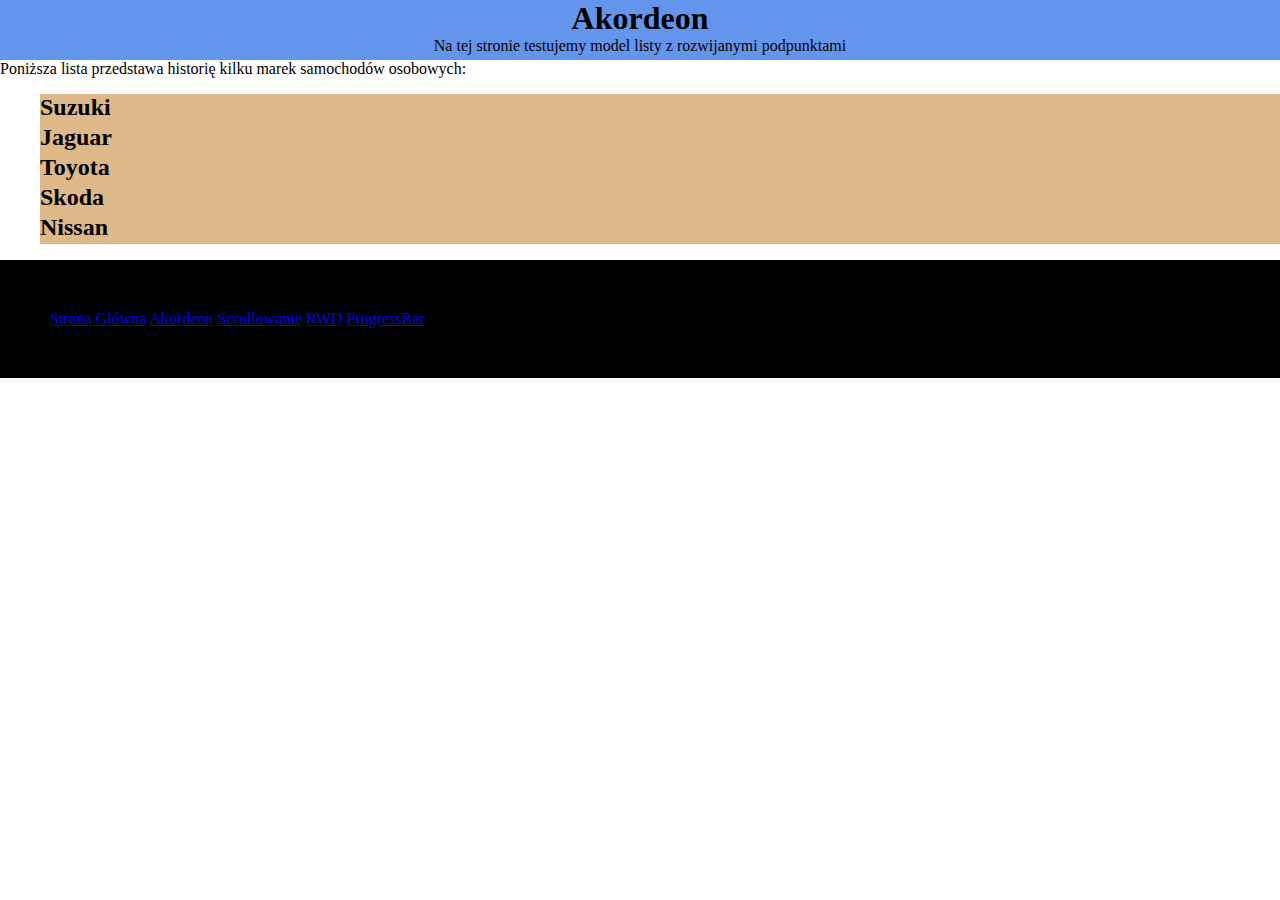
<file: Accordion/accordion.html>
<!DOCTYPE html>
<html lang="pl">
<head>
    <meta charset="UTF-8">
    <meta http-equiv="X-UA-Compatible" content="IE=edge">
    <meta name="viewport" content="width=device-width, initial-scale=1.0">
    <title>Akordeon</title>
    <link rel="stylesheet" href="accordion.css">
</head>
<body>
    <header>
        <h1>Akordeon</h1> 
        <p>Na tej stronie testujemy model listy z rozwijanymi podpunktami</p>   
    </header>
    <main>
    <p>Poniższa lista przedstawa historię kilku marek samochodów osobowych:</p>

        <ul>
            <li>
                <h2>Suzuki</h2>
                <p id="pierwszy">
                    W październiku 1909 Michio Suzuki zakłada w Hamamatsu wytwórnię urządzeń tkackich dla przemysłu jedwabniczego pod nazwą „Suzuki Loom Company”[1], a potem w 1920 roku nazwę zmieniono „Suzuki Loom Works”. Suzuki wyrobił sobie markę, wynajdując w 1929 roku nowy rodzaj krosna, który był eksportowany na cały świat, ale chciał się zdywersyfikować i uznał, że samochody będą rozwijającym się przemysłem w nadchodzących dziesięcioleciach[2]. W 1937 roku Michio Suzuki rozpoczął projekt budowy niewielkich samochodów, zaś dwa lata później zbudowanych zostało kilka prototypów napędzanych wówczas nowatorskimi, chłodzonymi cieczą, czterosuwowymi i czterocylindrowymi silnikami benzynowymi. W związku z wybuchem w tym samym roku II wojny światowej plany produkcyjne Suzuki zostały przerwane przez rząd Japonii. Pod koniec wojny powrócono do produkcji urządzeń tkackich dzięki zgodzie rządu amerykańskiego na import bawełny. W 1951 roku z uwagi na załamanie rynku jedwabniczego, Michio Suzuki powrócił do myśli o produkcji pojazdów.
        
                </p>
            </li>

            <li>
                <h2>Jaguar</h2>
                <p id="drugi">
                    11 września 1922 roku Sir William Lyons założył firmę Swallow Sidecar Company zajmującą się produkcją wózków bocznych do motocykli. W 1927 roku firma zaczęła wytwarzać także aluminiowe nadwozia wykorzystywane przez inne brytyjskie firmy[1]. Pierwszym pojazdem firmy była dwudrzwiowa limuzyna oznaczona symbolem SS1 zaprezentowana w 1931 roku. W 1933 roku firma zmieniła nazwę na SS Cars Ltd, a dwa lata później, przy okazji prezentacji sportowego pojazdu SS100, po raz pierwszy pojawiła się nazwa Jaguar[1].

                    W trakcie II wojny światowej firma zajmowała się produkcją przyczepek motocyklowych na potrzeby wojska. Po zakończeniu wojny z uwagi na skojarzenia nazwy firmy z niemieckimi oddziałami SS nazwę firmy zmieniono na Jaguar Cars Ltd. Pierwszy pojazd pod marką Jaguar zaprezentowany został podczas targów motoryzacyjnych w Londynie w 1948 roku. Był to model XK120. Dwa lata później podczas tych samych targów motoryzacyjnych zaprezentowano limuzynę Mark VII[1].
                    
                </p>
            </li>
            <li>
                <h2>Toyota</h2>
                <p id="trzeci">
                    Historia firmy Toyota sięga 1918 roku, kiedy to Sakichi Toyoda założył firmę Toyoda Spinning and Weaving Co. Ltd.. Przy pomocy swojego syna – Kiichirō Toyody zbudował w 1924 roku automatyczny warsztat tkacki. W 1926 roku Toyoda założył zakład Toyoda Automatic Loom Works. Pod koniec lat 20. XX wieku Kiichirō Toyoda przebywał w Europie i Stanach Zjednoczonych, gdzie zainteresował się branżą motoryzacyjną. W 1933 roku w warsztatach tkackich utworzony został dział samochodów[3]. Początkowo zbudowany został sześciocylindrowy silnik o pojemności 3.4 l. Dzięki sprzedaży praw patentowych Sakichi Toyody do automatycznego warsztatu tkackiego stworzone zostały podwaliny Toyota Motor Corporation, która założona została 28 sierpnia 1937 roku[4]. Dwa lata wcześniej zbudowany został pierwszy prototyp samochodu Toyota A1, a rok później rozpoczęto już produkcję modelu AA[3].

                    W trakcie II wojny światowej w zakładach Toyoty konstruowany był mały miejski samochód, który mógłby zmotoryzować Japonię. 

                </p>
            </li>
            <li>
                <h2>Skoda</h2>
                <p id="czwarty">
                    Historia istnienia marki sięga roku 1859, kiedy to w Pilźnie założone zostały zakłady metalowe, które w 1869 roku przejęte zostały przez Emila Škodę od hrabiego Arnosta Waldsteina. Początkowo zajmowały się przemysłem metalowym, a następnie zbrojeniowym. W 1900 roku po śmierci Emila Škody, zakłady należały do największych przedsiębiorstw produkcyjnych na terenie Austro-Węgier. Po I wojnie światowej zakłady zaczęły opuszczać pierwsze samochody. W 1923 roku podpisana została umowa o współpracy z hiszpańską firmą Hispano-Suiza. Rok później zakłady w Pilźnie opuścił pierwszy samochód – model 25/100. 18 grudnia 1895 roku w Mladej Boleslavi rozpoczęła swoją działalność inna firma, założona przez mechanika Václava Laurina i księgowego Václava Klementa pod nazwą Laurin & Klement. Początkowo zajmowała się ona naprawą, a następnie produkcją rowerów pod nazwą Slavia[2]. W 1898 roku fabrykę opuścił pierwszy motocykl. W 1901 roku zbudowany został prototyp auta, który oficjalnie gotowy był dopiero w 1905 roku. Nosił on nazw
                </p>
            </li>
            <li>
                <h2>Nissan</h2>
                <p id="piaty">Początki przedsiębiorstwa sięgają roku 1911, kiedy to w Tokio Masujiro Hashimoto założył firmę automobilową Kwaishinsha. Zdobywszy doświadczenie w USA, konstruuje w Japonii pierwszy swój samochód osobowy o nazwie DAT. Ta nazwa to anagram pierwszych liter nazwisk ludzi wspierających ten projekt – Kenjiro Dena, Rokuro Aoyamy i Meitaro Takeuchiego. Słowo DATTO w języku japońskim znaczy „uciekający zając” i właśnie na maskach pierwszych modeli DAT-a i kilku późniejszych Datsunów widniała figurka biegnącego zająca. W roku 1919 w Osace powstała firma Jitsuyo Jidosha, która 7 lat później połączyła się z Kwaishinsha. W latach 30. pojawił się prototyp o nazwie Datson, którego nazwę później zmieniono na Datsun.

                    Po kolejnych zmianach 1 kwietnia 1934 roku nowe przedsiębiorstwo zmieniło nazwę na Nissan Motor Co. Ltd. Po wojnie firma wydostała się z kryzysu dzięki współpracy z brytyjskim Austinem i produkcji licencyjnych pojazdów. Wkrótce stała się drugim co do wielkości producentem samochodów w Japonii. W 1983 roku zaprzestano stosowania nazwy Datsun, a zaczęto używać Nissan, która do tej pory była zarezerwowana dla ciężarówek.
                    
                    W 1989 roku Nissan stworzył nową markę samochodów luksusowych o nazwie Infiniti, przeznaczoną na rynek amerykański.
                    
                    W 1999 roku 35% akcji Nissana kupiła francuska firma Renault. Za to po 3 latach, czyli w 2002 roku Nissan kupił 15% akcji Renault. Obecnie firma Renault posiada 43,4% akcji Nissan Motor Co. Ltd[2].
                    
                    W 2010 roku Renault-Nissan Alliance rozpoczęło współpracę z Daimler AG[2].
                    
                    Według badania waszyngtońskiej organizacji Good Jobs First koncern Nissan otrzymał ok. 1,8 mld dolarów dotacji z programów federalnych i stanowych w okresie 2010-2013 – co uplasowało go wśród 10 najbardziej dotowanych firm w USA[3].
                    
                    W 2015 roku przedsiębiorstwo wyprodukowało ponad 5,1 mln pojazdów, co było najlepszym wynikiem w jej historii[4]. Nissan jest obecny w ponad 160 krajach i regionach.</p>
            </li>
        </ul>
    </main>
    <footer>
        <a href="../index.html">Strona Główna</a>
        <a href="../Accordion/accordion.html">Akordeon</a>
        <a href="../Scrollowanie/scrollowanie.html">Scrollowanie</a>
        <a href="../RWD/rwd.html">RWD</a>
        <a href="../ProgressBar/progressbar.html">ProgressBar</a>
    </footer>

    <script src="accordicion.js"></script>
</body>
</html>
</file>
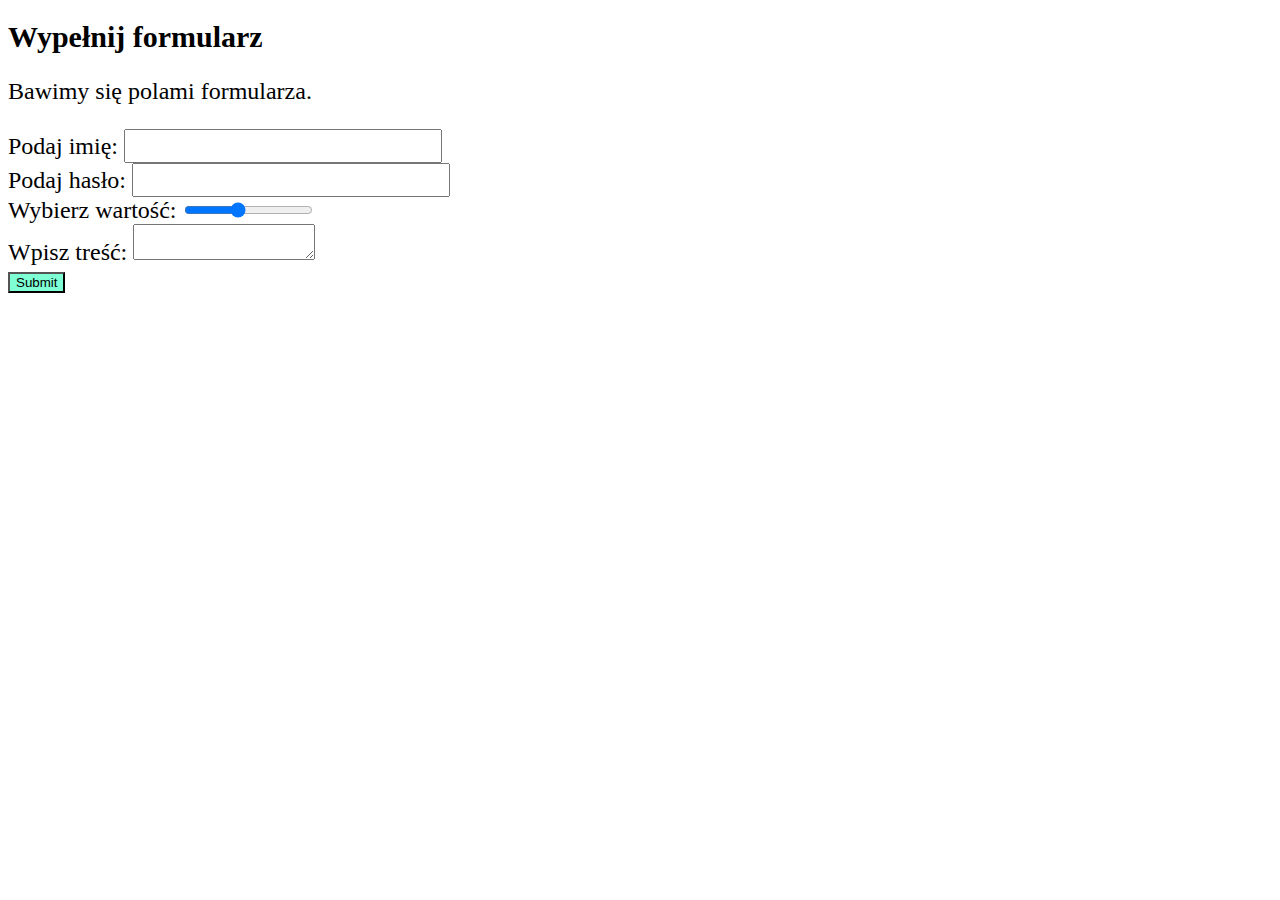
<file: Form/forms.html>
<!DOCTYPE html>
<html lang="pl">
    <head>
        <meta charset="UTF-8" />
        <meta http-equiv="X-UA-Compatible" content="IE=edge" />
        <meta name="viewport" content="width=device-width, initial-scale=1.0" />
        <title>Formularze</title>
        <link rel="stylesheet" href="forms.css" />
    </head>

    <body>
        <h1>Wypełnij formularz</h1>
        <p>Bawimy się polami formularza.</p>
        <form action="forms.html" method="post">
            <div>
                <label for="poleDoImienia">Podaj imię:</label>
                <input id="poleDoImienia" type="text" />
            </div>
            <div>
                <label for="poleDoHasla">Podaj hasło:</label>
                <input id="poleDoHasla" type="password" />
            </div>
            <div>
                <label for="suwak">Wybierz wartość:</label>
                <input
                    type="range"
                    id="suwak"
                    min="0"
                    max="10"
                    step="2"
                    value="4"
                />
            </div>
            <div>
                <label for="obszar">Wpisz treść:</label>
                <textarea id="obszar"></textarea>
                <span id="znaki"></span>
            </div>
            <div>
                <input type="submit" id="submit" />
            </div>
        </form>
    </body>
    <script src="forms.js"></script>
</html>
</file>
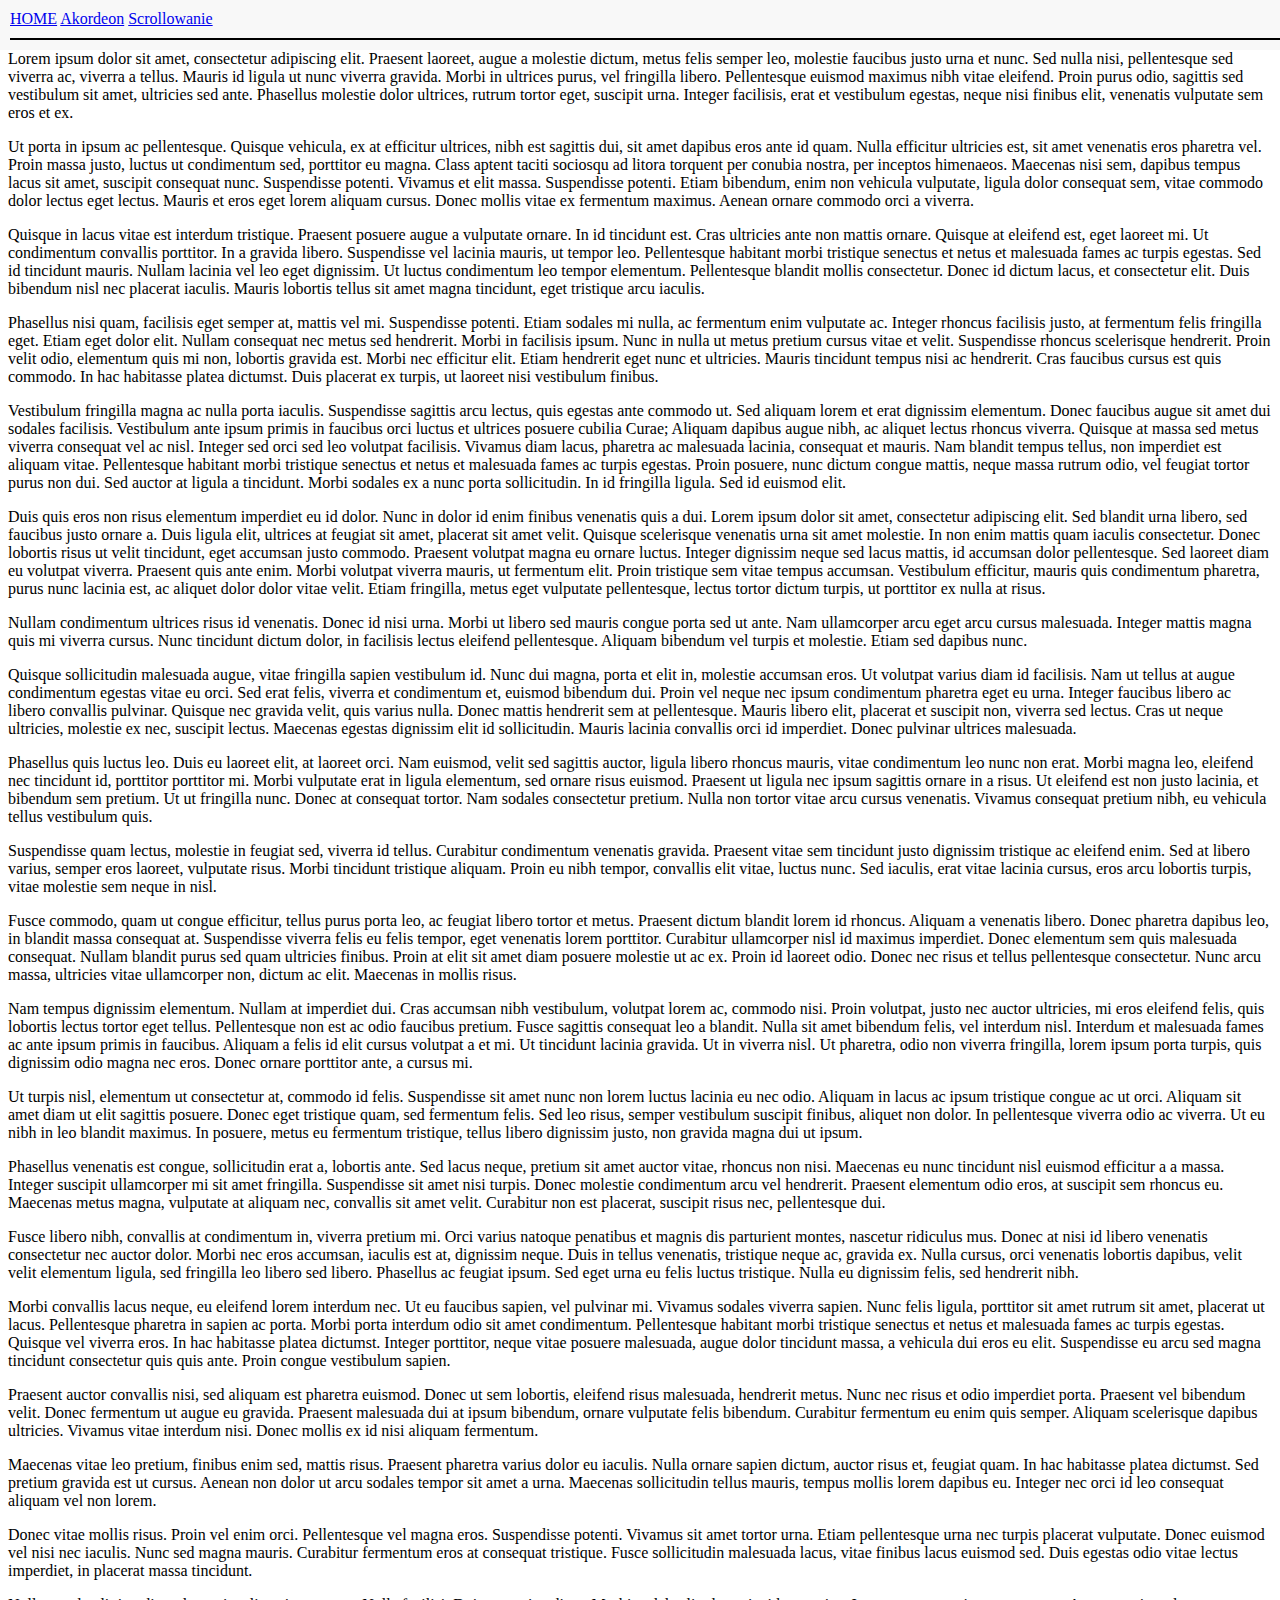
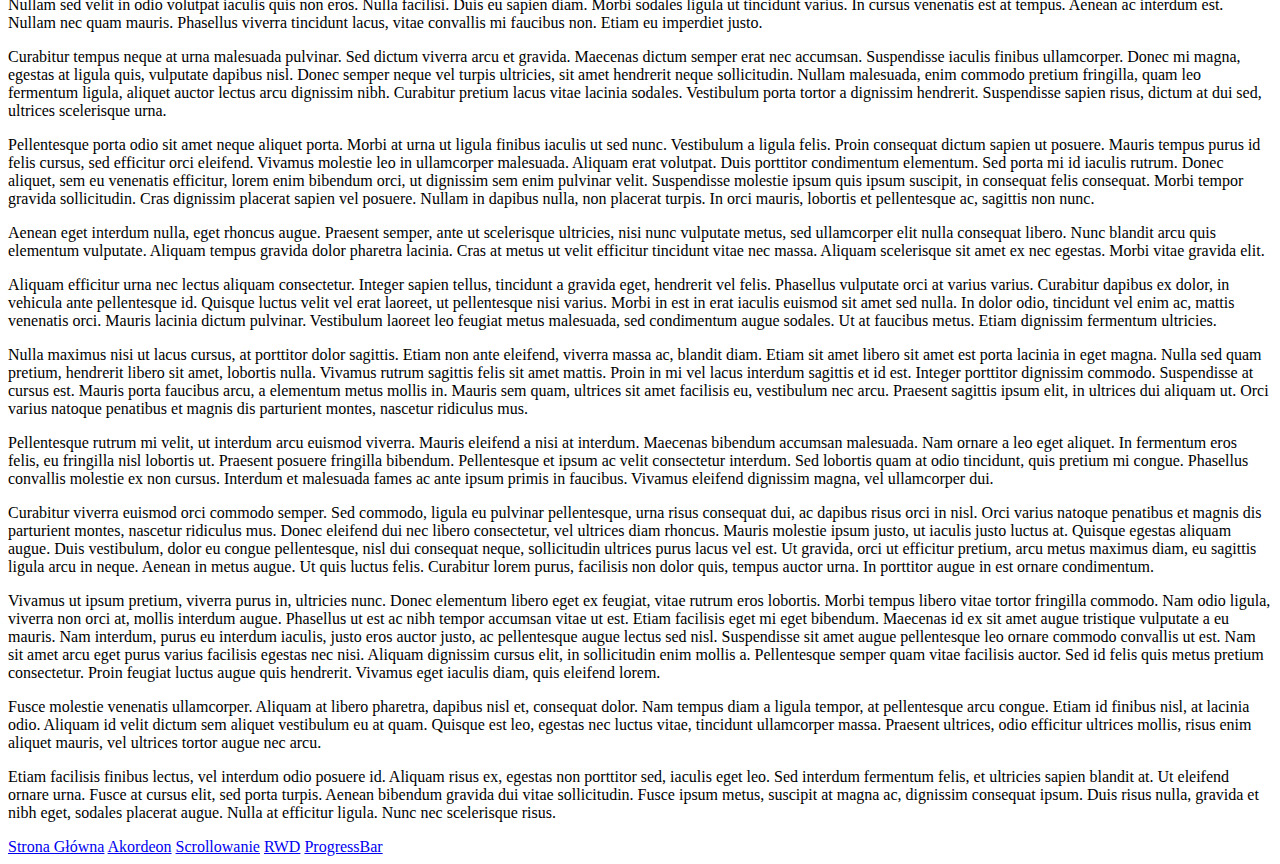
<file: ProgressBar/progressbar.html>
<!DOCTYPE html>
<html lang="pl">
<head>
    <meta charset="UTF-8">
    <meta http-equiv="X-UA-Compatible" content="IE=edge">
    <meta name="viewport" content="width=device-width, initial-scale=1.0">
    <title>Progress Bar</title>
    <link rel="stylesheet" href="progressbar.css">
</head>
<body>
    <header>
        <nav>
            <a href="#" class="Home">HOME</a>
            <a href="#">Akordeon</a>
            <a href="#">Scrollowanie</a> 
        </nav>
        <div class="container">
        <div class="pb">
        </div>
    </div>
    </header>
    
    
    <main>

        <p>
        Lorem ipsum dolor sit amet, consectetur adipiscing elit. Praesent laoreet, augue a molestie dictum, metus felis semper leo, molestie faucibus justo urna et nunc. Sed nulla nisi, pellentesque sed viverra ac, viverra a tellus. Mauris id ligula ut nunc viverra gravida. Morbi in ultrices purus, vel fringilla libero. Pellentesque euismod maximus nibh vitae eleifend. Proin purus odio, sagittis sed vestibulum sit amet, ultricies sed ante. Phasellus molestie dolor ultrices, rutrum tortor eget, suscipit urna. Integer facilisis, erat et vestibulum egestas, neque nisi finibus elit, venenatis vulputate sem eros et ex.
        </p>
        <p>
        Ut porta in ipsum ac pellentesque. Quisque vehicula, ex at efficitur ultrices, nibh est sagittis dui, sit amet dapibus eros ante id quam. Nulla efficitur ultricies est, sit amet venenatis eros pharetra vel. Proin massa justo, luctus ut condimentum sed, porttitor eu magna. Class aptent taciti sociosqu ad litora torquent per conubia nostra, per inceptos himenaeos. Maecenas nisi sem, dapibus tempus lacus sit amet, suscipit consequat nunc. Suspendisse potenti. Vivamus et elit massa. Suspendisse potenti. Etiam bibendum, enim non vehicula vulputate, ligula dolor consequat sem, vitae commodo dolor lectus eget lectus. Mauris et eros eget lorem aliquam cursus. Donec mollis vitae ex fermentum maximus. Aenean ornare commodo orci a viverra.
        </p>
        <p>
        Quisque in lacus vitae est interdum tristique. Praesent posuere augue a vulputate ornare. In id tincidunt est. Cras ultricies ante non mattis ornare. Quisque at eleifend est, eget laoreet mi. Ut condimentum convallis porttitor. In a gravida libero. Suspendisse vel lacinia mauris, ut tempor leo. Pellentesque habitant morbi tristique senectus et netus et malesuada fames ac turpis egestas. Sed id tincidunt mauris. Nullam lacinia vel leo eget dignissim. Ut luctus condimentum leo tempor elementum. Pellentesque blandit mollis consectetur. Donec id dictum lacus, et consectetur elit. Duis bibendum nisl nec placerat iaculis. Mauris lobortis tellus sit amet magna tincidunt, eget tristique arcu iaculis.
        </p>
        <p>
        Phasellus nisi quam, facilisis eget semper at, mattis vel mi. Suspendisse potenti. Etiam sodales mi nulla, ac fermentum enim vulputate ac. Integer rhoncus facilisis justo, at fermentum felis fringilla eget. Etiam eget dolor elit. Nullam consequat nec metus sed hendrerit. Morbi in facilisis ipsum. Nunc in nulla ut metus pretium cursus vitae et velit. Suspendisse rhoncus scelerisque hendrerit. Proin velit odio, elementum quis mi non, lobortis gravida est. Morbi nec efficitur elit. Etiam hendrerit eget nunc et ultricies. Mauris tincidunt tempus nisi ac hendrerit. Cras faucibus cursus est quis commodo. In hac habitasse platea dictumst. Duis placerat ex turpis, ut laoreet nisi vestibulum finibus.
        </p>
        <p>
        Vestibulum fringilla magna ac nulla porta iaculis. Suspendisse sagittis arcu lectus, quis egestas ante commodo ut. Sed aliquam lorem et erat dignissim elementum. Donec faucibus augue sit amet dui sodales facilisis. Vestibulum ante ipsum primis in faucibus orci luctus et ultrices posuere cubilia Curae; Aliquam dapibus augue nibh, ac aliquet lectus rhoncus viverra. Quisque at massa sed metus viverra consequat vel ac nisl. Integer sed orci sed leo volutpat facilisis. Vivamus diam lacus, pharetra ac malesuada lacinia, consequat et mauris. Nam blandit tempus tellus, non imperdiet est aliquam vitae. Pellentesque habitant morbi tristique senectus et netus et malesuada fames ac turpis egestas. Proin posuere, nunc dictum congue mattis, neque massa rutrum odio, vel feugiat tortor purus non dui. Sed auctor at ligula a tincidunt. Morbi sodales ex a nunc porta sollicitudin. In id fringilla ligula. Sed id euismod elit.
        </p>
        <p>
        Duis quis eros non risus elementum imperdiet eu id dolor. Nunc in dolor id enim finibus venenatis quis a dui. Lorem ipsum dolor sit amet, consectetur adipiscing elit. Sed blandit urna libero, sed faucibus justo ornare a. Duis ligula elit, ultrices at feugiat sit amet, placerat sit amet velit. Quisque scelerisque venenatis urna sit amet molestie. In non enim mattis quam iaculis consectetur. Donec lobortis risus ut velit tincidunt, eget accumsan justo commodo. Praesent volutpat magna eu ornare luctus. Integer dignissim neque sed lacus mattis, id accumsan dolor pellentesque. Sed laoreet diam eu volutpat viverra. Praesent quis ante enim. Morbi volutpat viverra mauris, ut fermentum elit. Proin tristique sem vitae tempus accumsan. Vestibulum efficitur, mauris quis condimentum pharetra, purus nunc lacinia est, ac aliquet dolor dolor vitae velit. Etiam fringilla, metus eget vulputate pellentesque, lectus tortor dictum turpis, ut porttitor ex nulla at risus.
        </p>
        <p>
        Nullam condimentum ultrices risus id venenatis. Donec id nisi urna. Morbi ut libero sed mauris congue porta sed ut ante. Nam ullamcorper arcu eget arcu cursus malesuada. Integer mattis magna quis mi viverra cursus. Nunc tincidunt dictum dolor, in facilisis lectus eleifend pellentesque. Aliquam bibendum vel turpis et molestie. Etiam sed dapibus nunc.
        </p>
        <p>
        Quisque sollicitudin malesuada augue, vitae fringilla sapien vestibulum id. Nunc dui magna, porta et elit in, molestie accumsan eros. Ut volutpat varius diam id facilisis. Nam ut tellus at augue condimentum egestas vitae eu orci. Sed erat felis, viverra et condimentum et, euismod bibendum dui. Proin vel neque nec ipsum condimentum pharetra eget eu urna. Integer faucibus libero ac libero convallis pulvinar. Quisque nec gravida velit, quis varius nulla. Donec mattis hendrerit sem at pellentesque. Mauris libero elit, placerat et suscipit non, viverra sed lectus. Cras ut neque ultricies, molestie ex nec, suscipit lectus. Maecenas egestas dignissim elit id sollicitudin. Mauris lacinia convallis orci id imperdiet. Donec pulvinar ultrices malesuada.
        </p>
        <p>
        Phasellus quis luctus leo. Duis eu laoreet elit, at laoreet orci. Nam euismod, velit sed sagittis auctor, ligula libero rhoncus mauris, vitae condimentum leo nunc non erat. Morbi magna leo, eleifend nec tincidunt id, porttitor porttitor mi. Morbi vulputate erat in ligula elementum, sed ornare risus euismod. Praesent ut ligula nec ipsum sagittis ornare in a risus. Ut eleifend est non justo lacinia, et bibendum sem pretium. Ut ut fringilla nunc. Donec at consequat tortor. Nam sodales consectetur pretium. Nulla non tortor vitae arcu cursus venenatis. Vivamus consequat pretium nibh, eu vehicula tellus vestibulum quis.
        </p>
        <p>
        Suspendisse quam lectus, molestie in feugiat sed, viverra id tellus. Curabitur condimentum venenatis gravida. Praesent vitae sem tincidunt justo dignissim tristique ac eleifend enim. Sed at libero varius, semper eros laoreet, vulputate risus. Morbi tincidunt tristique aliquam. Proin eu nibh tempor, convallis elit vitae, luctus nunc. Sed iaculis, erat vitae lacinia cursus, eros arcu lobortis turpis, vitae molestie sem neque in nisl.
        </p>
        <p>
        Fusce commodo, quam ut congue efficitur, tellus purus porta leo, ac feugiat libero tortor et metus. Praesent dictum blandit lorem id rhoncus. Aliquam a venenatis libero. Donec pharetra dapibus leo, in blandit massa consequat at. Suspendisse viverra felis eu felis tempor, eget venenatis lorem porttitor. Curabitur ullamcorper nisl id maximus imperdiet. Donec elementum sem quis malesuada consequat. Nullam blandit purus sed quam ultricies finibus. Proin at elit sit amet diam posuere molestie ut ac ex. Proin id laoreet odio. Donec nec risus et tellus pellentesque consectetur. Nunc arcu massa, ultricies vitae ullamcorper non, dictum ac elit. Maecenas in mollis risus.
        </p>
        <p>
        Nam tempus dignissim elementum. Nullam at imperdiet dui. Cras accumsan nibh vestibulum, volutpat lorem ac, commodo nisi. Proin volutpat, justo nec auctor ultricies, mi eros eleifend felis, quis lobortis lectus tortor eget tellus. Pellentesque non est ac odio faucibus pretium. Fusce sagittis consequat leo a blandit. Nulla sit amet bibendum felis, vel interdum nisl. Interdum et malesuada fames ac ante ipsum primis in faucibus. Aliquam a felis id elit cursus volutpat a et mi. Ut tincidunt lacinia gravida. Ut in viverra nisl. Ut pharetra, odio non viverra fringilla, lorem ipsum porta turpis, quis dignissim odio magna nec eros. Donec ornare porttitor ante, a cursus mi.
        </p>
        <p>
        Ut turpis nisl, elementum ut consectetur at, commodo id felis. Suspendisse sit amet nunc non lorem luctus lacinia eu nec odio. Aliquam in lacus ac ipsum tristique congue ac ut orci. Aliquam sit amet diam ut elit sagittis posuere. Donec eget tristique quam, sed fermentum felis. Sed leo risus, semper vestibulum suscipit finibus, aliquet non dolor. In pellentesque viverra odio ac viverra. Ut eu nibh in leo blandit maximus. In posuere, metus eu fermentum tristique, tellus libero dignissim justo, non gravida magna dui ut ipsum.
        </p>
        <p>
        Phasellus venenatis est congue, sollicitudin erat a, lobortis ante. Sed lacus neque, pretium sit amet auctor vitae, rhoncus non nisi. Maecenas eu nunc tincidunt nisl euismod efficitur a a massa. Integer suscipit ullamcorper mi sit amet fringilla. Suspendisse sit amet nisi turpis. Donec molestie condimentum arcu vel hendrerit. Praesent elementum odio eros, at suscipit sem rhoncus eu. Maecenas metus magna, vulputate at aliquam nec, convallis sit amet velit. Curabitur non est placerat, suscipit risus nec, pellentesque dui.
        </p>
        <p>
        Fusce libero nibh, convallis at condimentum in, viverra pretium mi. Orci varius natoque penatibus et magnis dis parturient montes, nascetur ridiculus mus. Donec at nisi id libero venenatis consectetur nec auctor dolor. Morbi nec eros accumsan, iaculis est at, dignissim neque. Duis in tellus venenatis, tristique neque ac, gravida ex. Nulla cursus, orci venenatis lobortis dapibus, velit velit elementum ligula, sed fringilla leo libero sed libero. Phasellus ac feugiat ipsum. Sed eget urna eu felis luctus tristique. Nulla eu dignissim felis, sed hendrerit nibh.
        </p>
        <p>
        Morbi convallis lacus neque, eu eleifend lorem interdum nec. Ut eu faucibus sapien, vel pulvinar mi. Vivamus sodales viverra sapien. Nunc felis ligula, porttitor sit amet rutrum sit amet, placerat ut lacus. Pellentesque pharetra in sapien ac porta. Morbi porta interdum odio sit amet condimentum. Pellentesque habitant morbi tristique senectus et netus et malesuada fames ac turpis egestas. Quisque vel viverra eros. In hac habitasse platea dictumst. Integer porttitor, neque vitae posuere malesuada, augue dolor tincidunt massa, a vehicula dui eros eu elit. Suspendisse eu arcu sed magna tincidunt consectetur quis quis ante. Proin congue vestibulum sapien.
        </p>
        <p>
        Praesent auctor convallis nisi, sed aliquam est pharetra euismod. Donec ut sem lobortis, eleifend risus malesuada, hendrerit metus. Nunc nec risus et odio imperdiet porta. Praesent vel bibendum velit. Donec fermentum ut augue eu gravida. Praesent malesuada dui at ipsum bibendum, ornare vulputate felis bibendum. Curabitur fermentum eu enim quis semper. Aliquam scelerisque dapibus ultricies. Vivamus vitae interdum nisi. Donec mollis ex id nisi aliquam fermentum.
        </p>
        <p>
        Maecenas vitae leo pretium, finibus enim sed, mattis risus. Praesent pharetra varius dolor eu iaculis. Nulla ornare sapien dictum, auctor risus et, feugiat quam. In hac habitasse platea dictumst. Sed pretium gravida est ut cursus. Aenean non dolor ut arcu sodales tempor sit amet a urna. Maecenas sollicitudin tellus mauris, tempus mollis lorem dapibus eu. Integer nec orci id leo consequat aliquam vel non lorem.
        </p>
        <p>
        Donec vitae mollis risus. Proin vel enim orci. Pellentesque vel magna eros. Suspendisse potenti. Vivamus sit amet tortor urna. Etiam pellentesque urna nec turpis placerat vulputate. Donec euismod vel nisi nec iaculis. Nunc sed magna mauris. Curabitur fermentum eros at consequat tristique. Fusce sollicitudin malesuada lacus, vitae finibus lacus euismod sed. Duis egestas odio vitae lectus imperdiet, in placerat massa tincidunt.
        </p>
        <p>
        Nullam sed velit in odio volutpat iaculis quis non eros. Nulla facilisi. Duis eu sapien diam. Morbi sodales ligula ut tincidunt varius. In cursus venenatis est at tempus. Aenean ac interdum est. Nullam nec quam mauris. Phasellus viverra tincidunt lacus, vitae convallis mi faucibus non. Etiam eu imperdiet justo.
        </p>
        <p>
        Curabitur tempus neque at urna malesuada pulvinar. Sed dictum viverra arcu et gravida. Maecenas dictum semper erat nec accumsan. Suspendisse iaculis finibus ullamcorper. Donec mi magna, egestas at ligula quis, vulputate dapibus nisl. Donec semper neque vel turpis ultricies, sit amet hendrerit neque sollicitudin. Nullam malesuada, enim commodo pretium fringilla, quam leo fermentum ligula, aliquet auctor lectus arcu dignissim nibh. Curabitur pretium lacus vitae lacinia sodales. Vestibulum porta tortor a dignissim hendrerit. Suspendisse sapien risus, dictum at dui sed, ultrices scelerisque urna.
        </p>
        <p>
        Pellentesque porta odio sit amet neque aliquet porta. Morbi at urna ut ligula finibus iaculis ut sed nunc. Vestibulum a ligula felis. Proin consequat dictum sapien ut posuere. Mauris tempus purus id felis cursus, sed efficitur orci eleifend. Vivamus molestie leo in ullamcorper malesuada. Aliquam erat volutpat. Duis porttitor condimentum elementum. Sed porta mi id iaculis rutrum. Donec aliquet, sem eu venenatis efficitur, lorem enim bibendum orci, ut dignissim sem enim pulvinar velit. Suspendisse molestie ipsum quis ipsum suscipit, in consequat felis consequat. Morbi tempor gravida sollicitudin. Cras dignissim placerat sapien vel posuere. Nullam in dapibus nulla, non placerat turpis. In orci mauris, lobortis et pellentesque ac, sagittis non nunc.
        </p>
        <p>
        Aenean eget interdum nulla, eget rhoncus augue. Praesent semper, ante ut scelerisque ultricies, nisi nunc vulputate metus, sed ullamcorper elit nulla consequat libero. Nunc blandit arcu quis elementum vulputate. Aliquam tempus gravida dolor pharetra lacinia. Cras at metus ut velit efficitur tincidunt vitae nec massa. Aliquam scelerisque sit amet ex nec egestas. Morbi vitae gravida elit.
        </p>
        <p>
        Aliquam efficitur urna nec lectus aliquam consectetur. Integer sapien tellus, tincidunt a gravida eget, hendrerit vel felis. Phasellus vulputate orci at varius varius. Curabitur dapibus ex dolor, in vehicula ante pellentesque id. Quisque luctus velit vel erat laoreet, ut pellentesque nisi varius. Morbi in est in erat iaculis euismod sit amet sed nulla. In dolor odio, tincidunt vel enim ac, mattis venenatis orci. Mauris lacinia dictum pulvinar. Vestibulum laoreet leo feugiat metus malesuada, sed condimentum augue sodales. Ut at faucibus metus. Etiam dignissim fermentum ultricies.
        </p>
        <p>
        Nulla maximus nisi ut lacus cursus, at porttitor dolor sagittis. Etiam non ante eleifend, viverra massa ac, blandit diam. Etiam sit amet libero sit amet est porta lacinia in eget magna. Nulla sed quam pretium, hendrerit libero sit amet, lobortis nulla. Vivamus rutrum sagittis felis sit amet mattis. Proin in mi vel lacus interdum sagittis et id est. Integer porttitor dignissim commodo. Suspendisse at cursus est. Mauris porta faucibus arcu, a elementum metus mollis in. Mauris sem quam, ultrices sit amet facilisis eu, vestibulum nec arcu. Praesent sagittis ipsum elit, in ultrices dui aliquam ut. Orci varius natoque penatibus et magnis dis parturient montes, nascetur ridiculus mus.
        </p>
        <p>
        Pellentesque rutrum mi velit, ut interdum arcu euismod viverra. Mauris eleifend a nisi at interdum. Maecenas bibendum accumsan malesuada. Nam ornare a leo eget aliquet. In fermentum eros felis, eu fringilla nisl lobortis ut. Praesent posuere fringilla bibendum. Pellentesque et ipsum ac velit consectetur interdum. Sed lobortis quam at odio tincidunt, quis pretium mi congue. Phasellus convallis molestie ex non cursus. Interdum et malesuada fames ac ante ipsum primis in faucibus. Vivamus eleifend dignissim magna, vel ullamcorper dui.
        </p>
        <p>
        Curabitur viverra euismod orci commodo semper. Sed commodo, ligula eu pulvinar pellentesque, urna risus consequat dui, ac dapibus risus orci in nisl. Orci varius natoque penatibus et magnis dis parturient montes, nascetur ridiculus mus. Donec eleifend dui nec libero consectetur, vel ultrices diam rhoncus. Mauris molestie ipsum justo, ut iaculis justo luctus at. Quisque egestas aliquam augue. Duis vestibulum, dolor eu congue pellentesque, nisl dui consequat neque, sollicitudin ultrices purus lacus vel est. Ut gravida, orci ut efficitur pretium, arcu metus maximus diam, eu sagittis ligula arcu in neque. Aenean in metus augue. Ut quis luctus felis. Curabitur lorem purus, facilisis non dolor quis, tempus auctor urna. In porttitor augue in est ornare condimentum.
        </p>
        <p>
        Vivamus ut ipsum pretium, viverra purus in, ultricies nunc. Donec elementum libero eget ex feugiat, vitae rutrum eros lobortis. Morbi tempus libero vitae tortor fringilla commodo. Nam odio ligula, viverra non orci at, mollis interdum augue. Phasellus ut est ac nibh tempor accumsan vitae ut est. Etiam facilisis eget mi eget bibendum. Maecenas id ex sit amet augue tristique vulputate a eu mauris. Nam interdum, purus eu interdum iaculis, justo eros auctor justo, ac pellentesque augue lectus sed nisl. Suspendisse sit amet augue pellentesque leo ornare commodo convallis ut est. Nam sit amet arcu eget purus varius facilisis egestas nec nisi. Aliquam dignissim cursus elit, in sollicitudin enim mollis a. Pellentesque semper quam vitae facilisis auctor. Sed id felis quis metus pretium consectetur. Proin feugiat luctus augue quis hendrerit. Vivamus eget iaculis diam, quis eleifend lorem.
        </p>
        <p>
        Fusce molestie venenatis ullamcorper. Aliquam at libero pharetra, dapibus nisl et, consequat dolor. Nam tempus diam a ligula tempor, at pellentesque arcu congue. Etiam id finibus nisl, at lacinia odio. Aliquam id velit dictum sem aliquet vestibulum eu at quam. Quisque est leo, egestas nec luctus vitae, tincidunt ullamcorper massa. Praesent ultrices, odio efficitur ultrices mollis, risus enim aliquet mauris, vel ultrices tortor augue nec arcu.
        </p>
        <p>
        Etiam facilisis finibus lectus, vel interdum odio posuere id. Aliquam risus ex, egestas non porttitor sed, iaculis eget leo. Sed interdum fermentum felis, et ultricies sapien blandit at. Ut eleifend ornare urna. Fusce at cursus elit, sed porta turpis. Aenean bibendum gravida dui vitae sollicitudin. Fusce ipsum metus, suscipit at magna ac, dignissim consequat ipsum. Duis risus nulla, gravida et nibh eget, sodales placerat augue. Nulla at efficitur ligula. Nunc nec scelerisque risus.
        </p>
    </main>

    <footer>
        <a href="../index.html">Strona Główna</a>
        <a href="../Accordion/accordion.html">Akordeon</a>
        <a href="../Scrollowanie/scrollowanie.html">Scrollowanie</a>
        <a href="../RWD/rwd.html">RWD</a>
        <a href="../ProgressBar/progressbar.html">ProgressBar</a>
    </footer>


    <script src="progressbar.js"></script>  
</body>
</html>
</file>
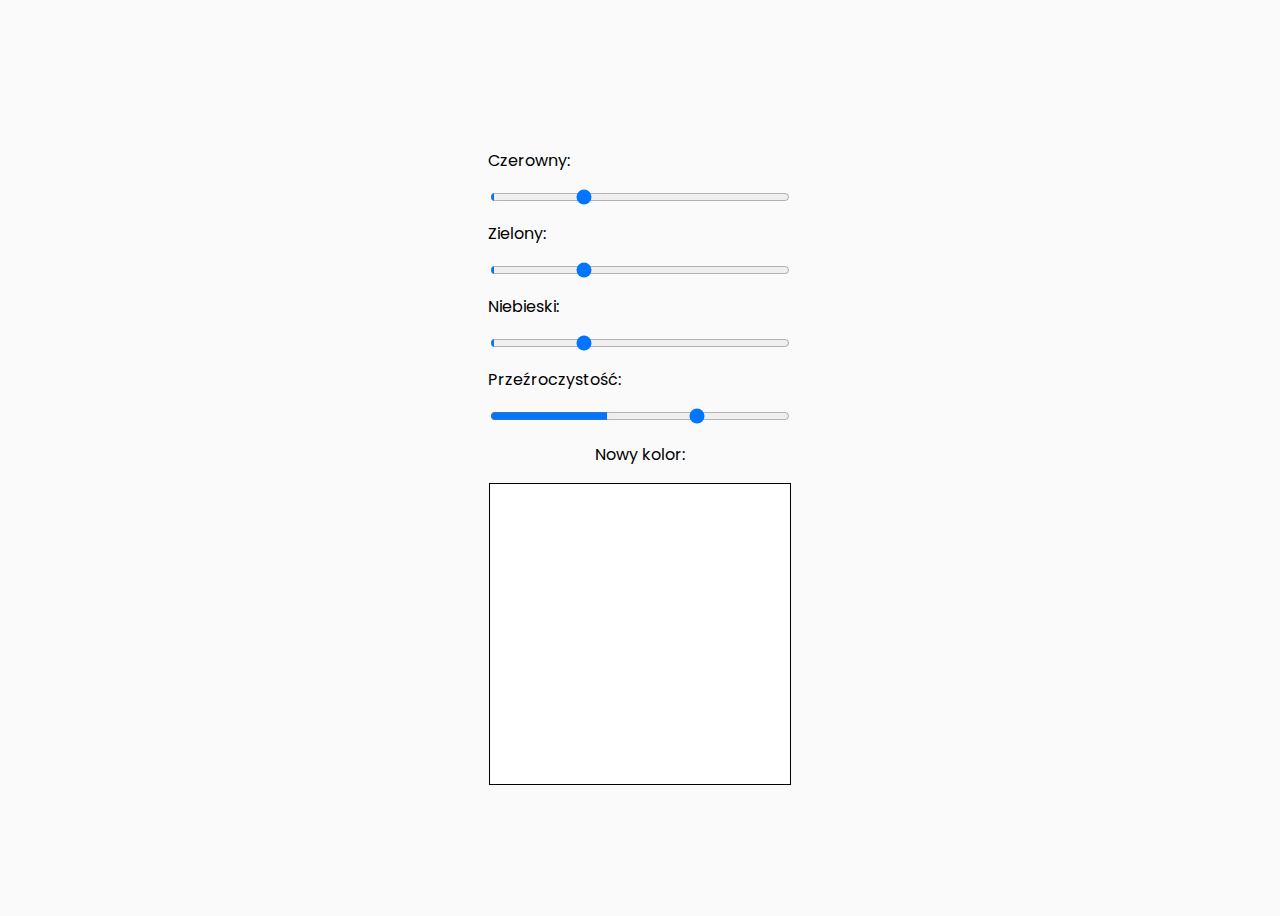
<file: RGB/rgb.html>
<!DOCTYPE html>
<html lang="pl">
    <head>
        <meta charset="UTF-8" />
        <meta http-equiv="X-UA-Compatible" content="IE=edge" />
        <meta name="viewport" content="width=device-width, initial-scale=1.0" />
        <title>RGB</title>
        <link rel="stylesheet" href="rgb.css" />
    </head>
    <body>
        <div class="inputs">
            <p>Czerowny:</p>
            <input type="range" id="red" min="0" max="256" value="0" />
            <p>Zielony:</p>
            <input type="range" id="green" min="0" max="256" value="0" />
            <p>Niebieski:</p>
            <input type="range" id="blue" min="0" max="256" value="0" />
            <p>Przeźroczystość:</p>
            <input
                type="range"
                id="alpha"
                min="0"
                max="1"
                value="1"
                step="0.01"
            />
        </div>
        <p>Nowy kolor:</p>
        <div class="output"></div>
    </body>
    <script src="rgb.js"></script>
</html>
</file>
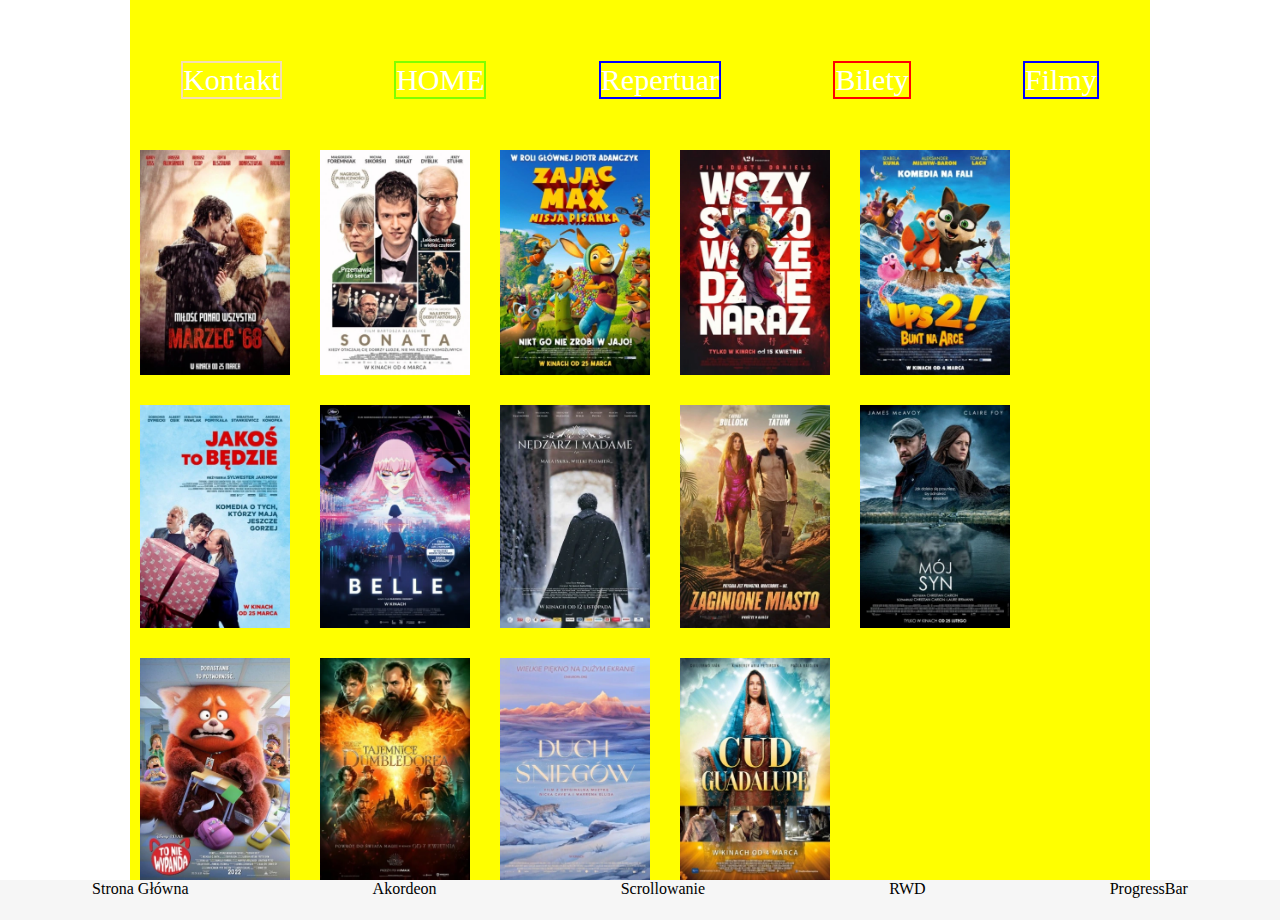
<file: RWD/rwd.html>
<!DOCTYPE html>
<html lang="pl">
<head>
    <meta charset="UTF-8">
    <meta http-equiv="X-UA-Compatible" content="IE=edge">
    <meta name="viewport" content="width=device-width, initial-scale=1.0">
    <title>Responsywność</title>
    <link rel="stylesheet" href="rwd.css">
</head>
<body>
    <main>
        <nav>
            <a href="#">
                HOME
            </a>
            <a href="#">
                Repertuar
            </a>
            <a href="#">
                Bilety
            </a>
            <a href="#">
                Filmy
            </a>
            <a href="#">
                Kontakt
            </a>
        </nav>
        <div>
            <img src="Pictures/pictureaa33.webp" alt="Picture">
            <img src="Pictures/picture1005.webp" alt="Picture">
            <img src="Pictures/picture137c.webp" alt="Picture">
            <img src="Pictures/picture1c59.webp" alt="Picture">
            <img src="Pictures/picture4a09.webp" alt="Picture">
            <img src="Pictures/picture66aa.webp" alt="Picture">
            <img src="Pictures/picture7ca7.webp" alt="Picture">
            <img src="Pictures/picture8c15.webp" alt="Picture">
            <img src="Pictures/picture0dc3.webp" alt="Picture">
            <img src="Pictures/pictureba0b.webp" alt="Picture">
            <img src="Pictures/pictured8b1.webp" alt="Picture">
            <img src="Pictures/picturee102.webp" alt="Picture">
            <img src="Pictures/pictureea67.webp" alt="Picture">
            <img src="Pictures/picturef130.webp" alt="Picture">
        </div>
    </main>
    <footer>
        <a href="../index.html">Strona Główna</a>
        <a href="../Accordion/accordion.html">Akordeon</a>
        <a href="../Scrollowanie/scrollowanie.html">Scrollowanie</a>
        <a href="../RWD/rwd.html">RWD</a>
        <a href="../ProgressBar/progressbar.html">ProgressBar</a>
    </footer>
</body>
</html>
</file>
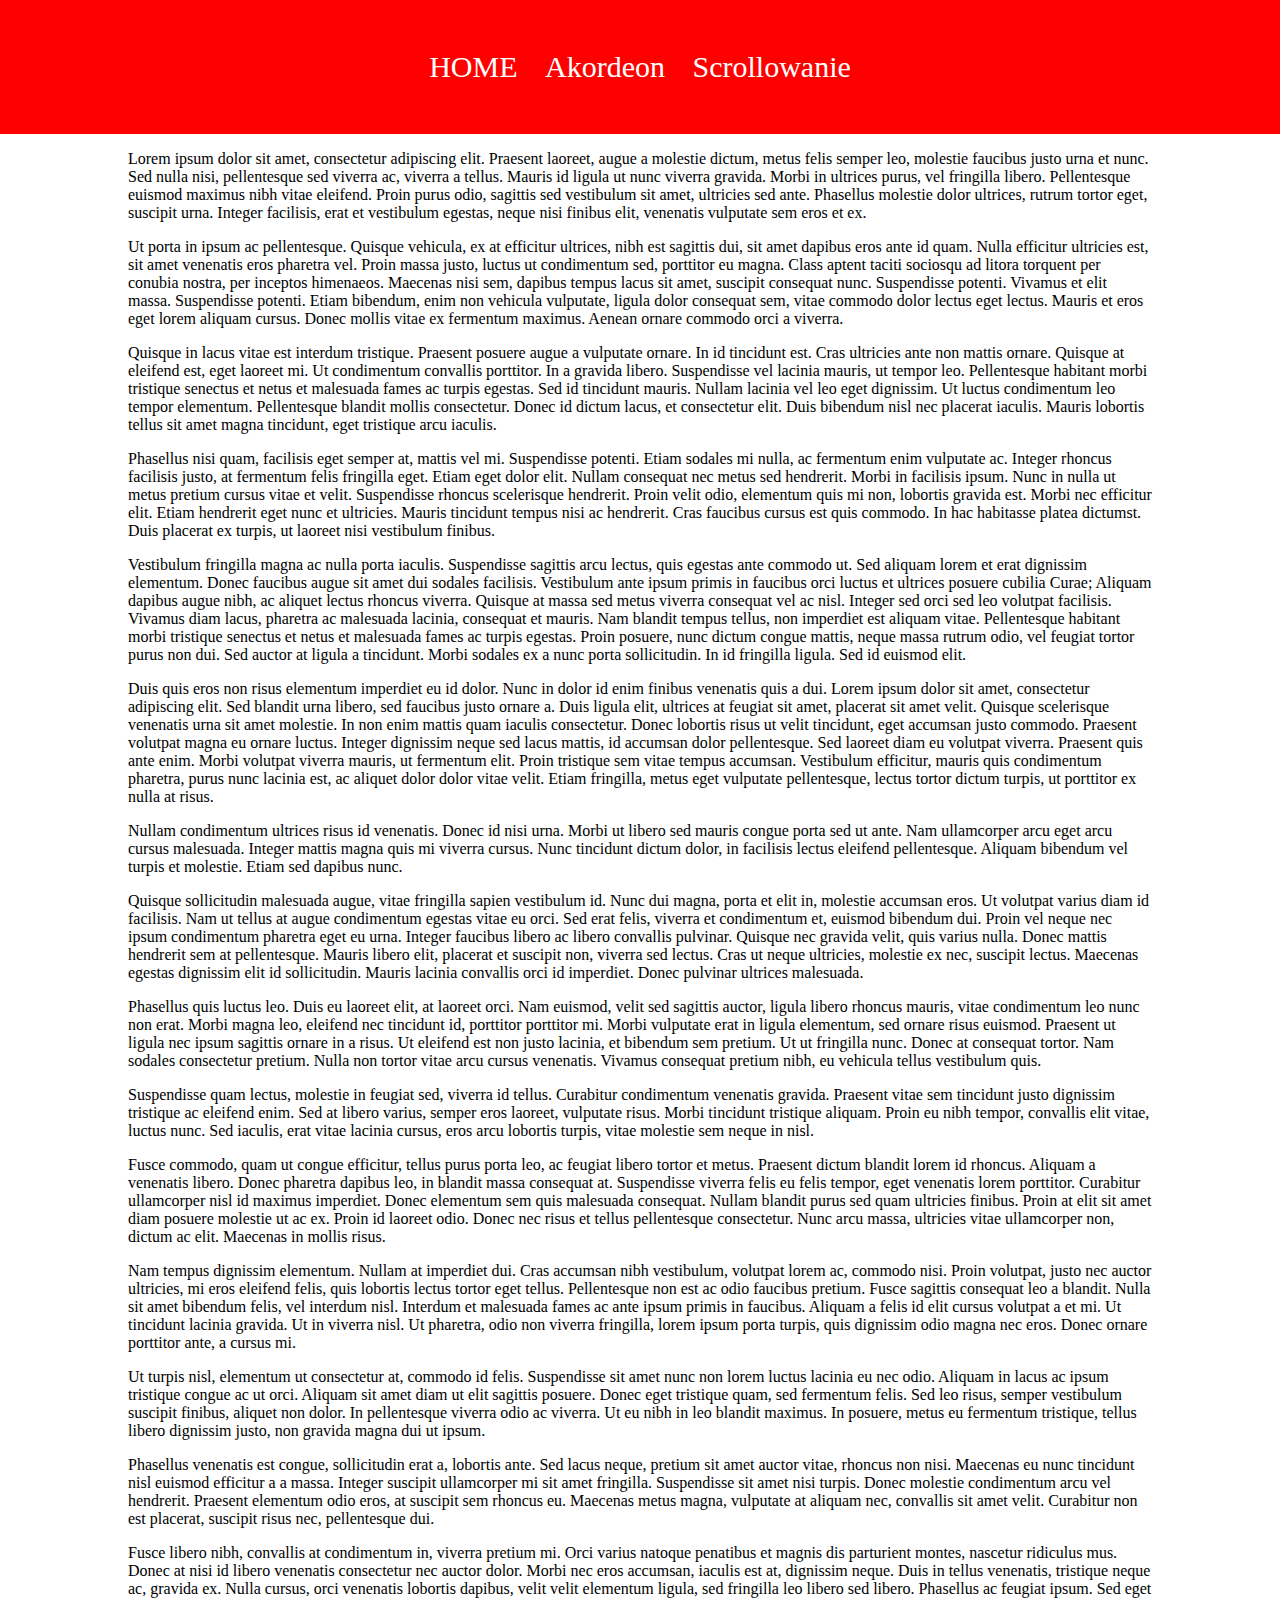
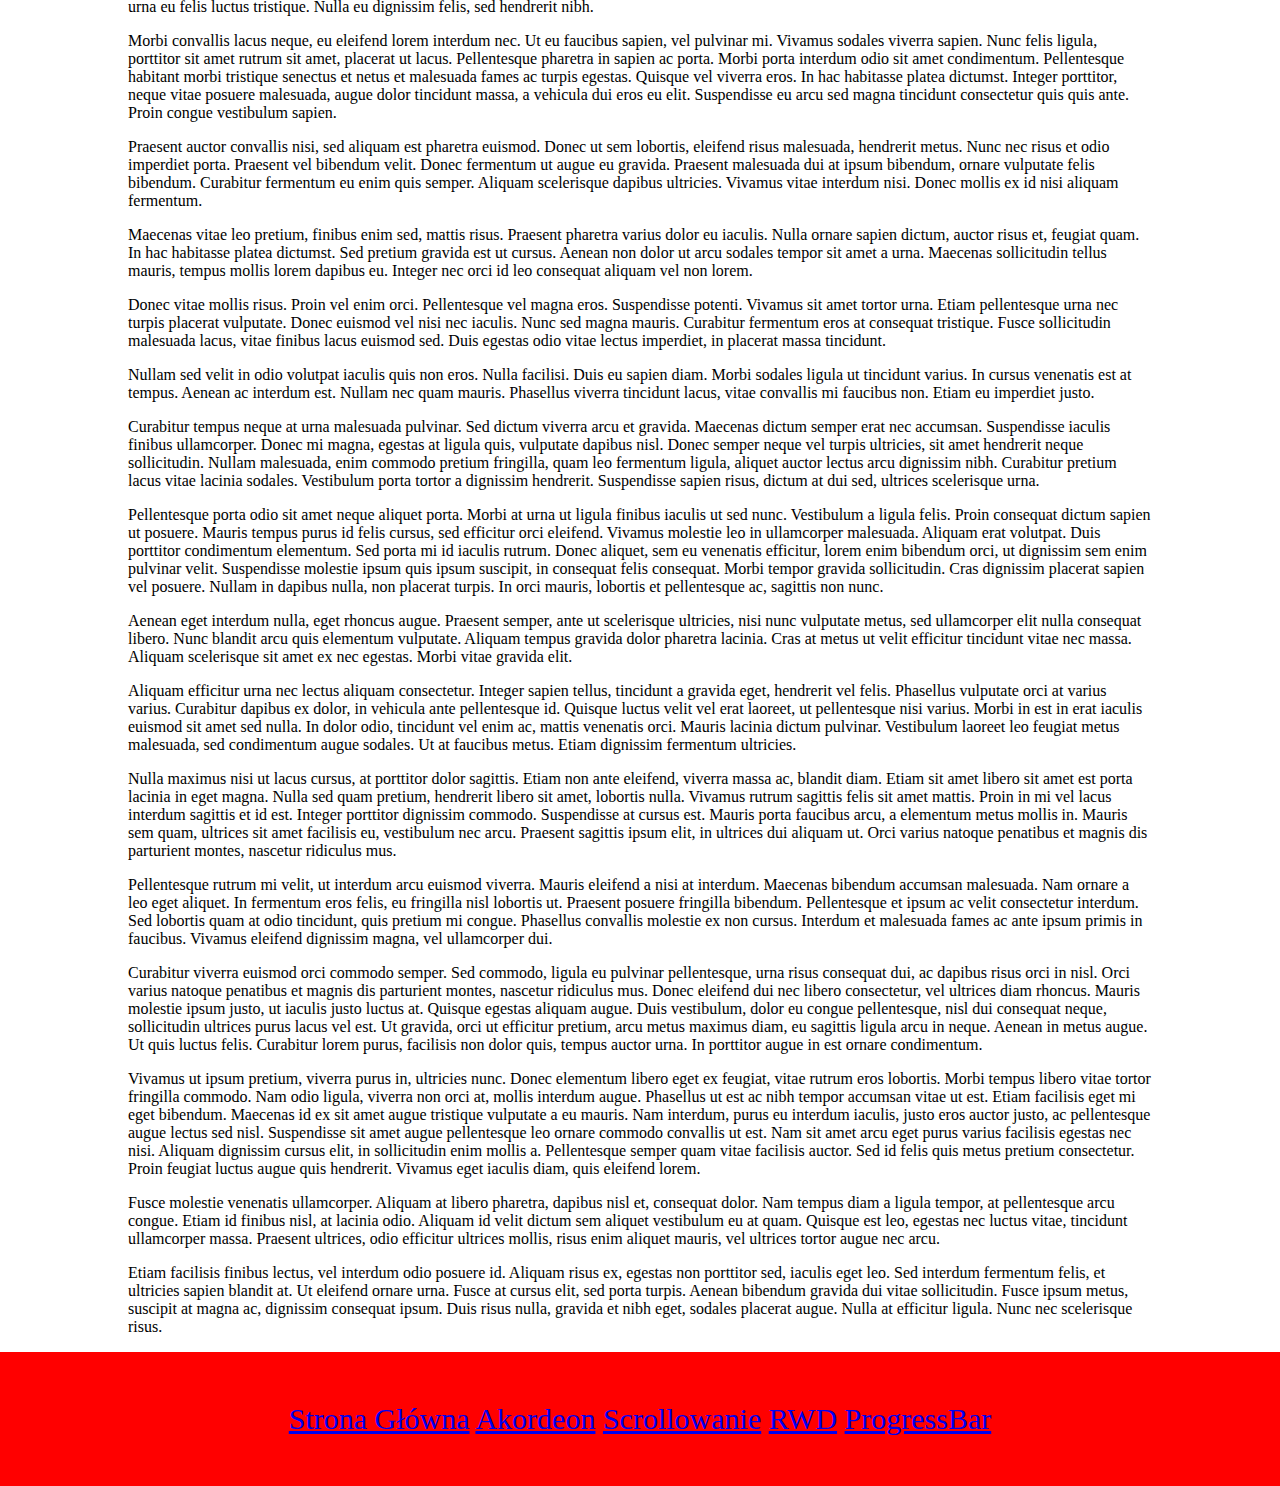
<file: Scrollowanie/scrollowanie.html>
<!DOCTYPE html>
<html lang="en">
<head>
    <meta charset="UTF-8">
    <meta http-equiv="X-UA-Compatible" content="IE=edge">
    <meta name="viewport" content="width=device-width, initial-scale=1.0">
    <title>Scrollowanie</title>
    <link rel="stylesheet" href="scrolowanie.css">
</head>
<body>
    <header>
        <nav>
            <a href="#" class="Home">HOME</a>
            <a href="#">Akordeon</a>
            <a href="#">Scrollowanie</a> 
        </nav>
    </header>
    <main>

        <p>
        Lorem ipsum dolor sit amet, consectetur adipiscing elit. Praesent laoreet, augue a molestie dictum, metus felis semper leo, molestie faucibus justo urna et nunc. Sed nulla nisi, pellentesque sed viverra ac, viverra a tellus. Mauris id ligula ut nunc viverra gravida. Morbi in ultrices purus, vel fringilla libero. Pellentesque euismod maximus nibh vitae eleifend. Proin purus odio, sagittis sed vestibulum sit amet, ultricies sed ante. Phasellus molestie dolor ultrices, rutrum tortor eget, suscipit urna. Integer facilisis, erat et vestibulum egestas, neque nisi finibus elit, venenatis vulputate sem eros et ex.
        </p>
        <p>
        Ut porta in ipsum ac pellentesque. Quisque vehicula, ex at efficitur ultrices, nibh est sagittis dui, sit amet dapibus eros ante id quam. Nulla efficitur ultricies est, sit amet venenatis eros pharetra vel. Proin massa justo, luctus ut condimentum sed, porttitor eu magna. Class aptent taciti sociosqu ad litora torquent per conubia nostra, per inceptos himenaeos. Maecenas nisi sem, dapibus tempus lacus sit amet, suscipit consequat nunc. Suspendisse potenti. Vivamus et elit massa. Suspendisse potenti. Etiam bibendum, enim non vehicula vulputate, ligula dolor consequat sem, vitae commodo dolor lectus eget lectus. Mauris et eros eget lorem aliquam cursus. Donec mollis vitae ex fermentum maximus. Aenean ornare commodo orci a viverra.
        </p>
        <p>
        Quisque in lacus vitae est interdum tristique. Praesent posuere augue a vulputate ornare. In id tincidunt est. Cras ultricies ante non mattis ornare. Quisque at eleifend est, eget laoreet mi. Ut condimentum convallis porttitor. In a gravida libero. Suspendisse vel lacinia mauris, ut tempor leo. Pellentesque habitant morbi tristique senectus et netus et malesuada fames ac turpis egestas. Sed id tincidunt mauris. Nullam lacinia vel leo eget dignissim. Ut luctus condimentum leo tempor elementum. Pellentesque blandit mollis consectetur. Donec id dictum lacus, et consectetur elit. Duis bibendum nisl nec placerat iaculis. Mauris lobortis tellus sit amet magna tincidunt, eget tristique arcu iaculis.
        </p>
        <p>
        Phasellus nisi quam, facilisis eget semper at, mattis vel mi. Suspendisse potenti. Etiam sodales mi nulla, ac fermentum enim vulputate ac. Integer rhoncus facilisis justo, at fermentum felis fringilla eget. Etiam eget dolor elit. Nullam consequat nec metus sed hendrerit. Morbi in facilisis ipsum. Nunc in nulla ut metus pretium cursus vitae et velit. Suspendisse rhoncus scelerisque hendrerit. Proin velit odio, elementum quis mi non, lobortis gravida est. Morbi nec efficitur elit. Etiam hendrerit eget nunc et ultricies. Mauris tincidunt tempus nisi ac hendrerit. Cras faucibus cursus est quis commodo. In hac habitasse platea dictumst. Duis placerat ex turpis, ut laoreet nisi vestibulum finibus.
        </p>
        <p>
        Vestibulum fringilla magna ac nulla porta iaculis. Suspendisse sagittis arcu lectus, quis egestas ante commodo ut. Sed aliquam lorem et erat dignissim elementum. Donec faucibus augue sit amet dui sodales facilisis. Vestibulum ante ipsum primis in faucibus orci luctus et ultrices posuere cubilia Curae; Aliquam dapibus augue nibh, ac aliquet lectus rhoncus viverra. Quisque at massa sed metus viverra consequat vel ac nisl. Integer sed orci sed leo volutpat facilisis. Vivamus diam lacus, pharetra ac malesuada lacinia, consequat et mauris. Nam blandit tempus tellus, non imperdiet est aliquam vitae. Pellentesque habitant morbi tristique senectus et netus et malesuada fames ac turpis egestas. Proin posuere, nunc dictum congue mattis, neque massa rutrum odio, vel feugiat tortor purus non dui. Sed auctor at ligula a tincidunt. Morbi sodales ex a nunc porta sollicitudin. In id fringilla ligula. Sed id euismod elit.
        </p>
        <p>
        Duis quis eros non risus elementum imperdiet eu id dolor. Nunc in dolor id enim finibus venenatis quis a dui. Lorem ipsum dolor sit amet, consectetur adipiscing elit. Sed blandit urna libero, sed faucibus justo ornare a. Duis ligula elit, ultrices at feugiat sit amet, placerat sit amet velit. Quisque scelerisque venenatis urna sit amet molestie. In non enim mattis quam iaculis consectetur. Donec lobortis risus ut velit tincidunt, eget accumsan justo commodo. Praesent volutpat magna eu ornare luctus. Integer dignissim neque sed lacus mattis, id accumsan dolor pellentesque. Sed laoreet diam eu volutpat viverra. Praesent quis ante enim. Morbi volutpat viverra mauris, ut fermentum elit. Proin tristique sem vitae tempus accumsan. Vestibulum efficitur, mauris quis condimentum pharetra, purus nunc lacinia est, ac aliquet dolor dolor vitae velit. Etiam fringilla, metus eget vulputate pellentesque, lectus tortor dictum turpis, ut porttitor ex nulla at risus.
        </p>
        <p>
        Nullam condimentum ultrices risus id venenatis. Donec id nisi urna. Morbi ut libero sed mauris congue porta sed ut ante. Nam ullamcorper arcu eget arcu cursus malesuada. Integer mattis magna quis mi viverra cursus. Nunc tincidunt dictum dolor, in facilisis lectus eleifend pellentesque. Aliquam bibendum vel turpis et molestie. Etiam sed dapibus nunc.
        </p>
        <p>
        Quisque sollicitudin malesuada augue, vitae fringilla sapien vestibulum id. Nunc dui magna, porta et elit in, molestie accumsan eros. Ut volutpat varius diam id facilisis. Nam ut tellus at augue condimentum egestas vitae eu orci. Sed erat felis, viverra et condimentum et, euismod bibendum dui. Proin vel neque nec ipsum condimentum pharetra eget eu urna. Integer faucibus libero ac libero convallis pulvinar. Quisque nec gravida velit, quis varius nulla. Donec mattis hendrerit sem at pellentesque. Mauris libero elit, placerat et suscipit non, viverra sed lectus. Cras ut neque ultricies, molestie ex nec, suscipit lectus. Maecenas egestas dignissim elit id sollicitudin. Mauris lacinia convallis orci id imperdiet. Donec pulvinar ultrices malesuada.
        </p>
        <p>
        Phasellus quis luctus leo. Duis eu laoreet elit, at laoreet orci. Nam euismod, velit sed sagittis auctor, ligula libero rhoncus mauris, vitae condimentum leo nunc non erat. Morbi magna leo, eleifend nec tincidunt id, porttitor porttitor mi. Morbi vulputate erat in ligula elementum, sed ornare risus euismod. Praesent ut ligula nec ipsum sagittis ornare in a risus. Ut eleifend est non justo lacinia, et bibendum sem pretium. Ut ut fringilla nunc. Donec at consequat tortor. Nam sodales consectetur pretium. Nulla non tortor vitae arcu cursus venenatis. Vivamus consequat pretium nibh, eu vehicula tellus vestibulum quis.
        </p>
        <p>
        Suspendisse quam lectus, molestie in feugiat sed, viverra id tellus. Curabitur condimentum venenatis gravida. Praesent vitae sem tincidunt justo dignissim tristique ac eleifend enim. Sed at libero varius, semper eros laoreet, vulputate risus. Morbi tincidunt tristique aliquam. Proin eu nibh tempor, convallis elit vitae, luctus nunc. Sed iaculis, erat vitae lacinia cursus, eros arcu lobortis turpis, vitae molestie sem neque in nisl.
        </p>
        <p>
        Fusce commodo, quam ut congue efficitur, tellus purus porta leo, ac feugiat libero tortor et metus. Praesent dictum blandit lorem id rhoncus. Aliquam a venenatis libero. Donec pharetra dapibus leo, in blandit massa consequat at. Suspendisse viverra felis eu felis tempor, eget venenatis lorem porttitor. Curabitur ullamcorper nisl id maximus imperdiet. Donec elementum sem quis malesuada consequat. Nullam blandit purus sed quam ultricies finibus. Proin at elit sit amet diam posuere molestie ut ac ex. Proin id laoreet odio. Donec nec risus et tellus pellentesque consectetur. Nunc arcu massa, ultricies vitae ullamcorper non, dictum ac elit. Maecenas in mollis risus.
        </p>
        <p>
        Nam tempus dignissim elementum. Nullam at imperdiet dui. Cras accumsan nibh vestibulum, volutpat lorem ac, commodo nisi. Proin volutpat, justo nec auctor ultricies, mi eros eleifend felis, quis lobortis lectus tortor eget tellus. Pellentesque non est ac odio faucibus pretium. Fusce sagittis consequat leo a blandit. Nulla sit amet bibendum felis, vel interdum nisl. Interdum et malesuada fames ac ante ipsum primis in faucibus. Aliquam a felis id elit cursus volutpat a et mi. Ut tincidunt lacinia gravida. Ut in viverra nisl. Ut pharetra, odio non viverra fringilla, lorem ipsum porta turpis, quis dignissim odio magna nec eros. Donec ornare porttitor ante, a cursus mi.
        </p>
        <p>
        Ut turpis nisl, elementum ut consectetur at, commodo id felis. Suspendisse sit amet nunc non lorem luctus lacinia eu nec odio. Aliquam in lacus ac ipsum tristique congue ac ut orci. Aliquam sit amet diam ut elit sagittis posuere. Donec eget tristique quam, sed fermentum felis. Sed leo risus, semper vestibulum suscipit finibus, aliquet non dolor. In pellentesque viverra odio ac viverra. Ut eu nibh in leo blandit maximus. In posuere, metus eu fermentum tristique, tellus libero dignissim justo, non gravida magna dui ut ipsum.
        </p>
        <p>
        Phasellus venenatis est congue, sollicitudin erat a, lobortis ante. Sed lacus neque, pretium sit amet auctor vitae, rhoncus non nisi. Maecenas eu nunc tincidunt nisl euismod efficitur a a massa. Integer suscipit ullamcorper mi sit amet fringilla. Suspendisse sit amet nisi turpis. Donec molestie condimentum arcu vel hendrerit. Praesent elementum odio eros, at suscipit sem rhoncus eu. Maecenas metus magna, vulputate at aliquam nec, convallis sit amet velit. Curabitur non est placerat, suscipit risus nec, pellentesque dui.
        </p>
        <p>
        Fusce libero nibh, convallis at condimentum in, viverra pretium mi. Orci varius natoque penatibus et magnis dis parturient montes, nascetur ridiculus mus. Donec at nisi id libero venenatis consectetur nec auctor dolor. Morbi nec eros accumsan, iaculis est at, dignissim neque. Duis in tellus venenatis, tristique neque ac, gravida ex. Nulla cursus, orci venenatis lobortis dapibus, velit velit elementum ligula, sed fringilla leo libero sed libero. Phasellus ac feugiat ipsum. Sed eget urna eu felis luctus tristique. Nulla eu dignissim felis, sed hendrerit nibh.
        </p>
        <p>
        Morbi convallis lacus neque, eu eleifend lorem interdum nec. Ut eu faucibus sapien, vel pulvinar mi. Vivamus sodales viverra sapien. Nunc felis ligula, porttitor sit amet rutrum sit amet, placerat ut lacus. Pellentesque pharetra in sapien ac porta. Morbi porta interdum odio sit amet condimentum. Pellentesque habitant morbi tristique senectus et netus et malesuada fames ac turpis egestas. Quisque vel viverra eros. In hac habitasse platea dictumst. Integer porttitor, neque vitae posuere malesuada, augue dolor tincidunt massa, a vehicula dui eros eu elit. Suspendisse eu arcu sed magna tincidunt consectetur quis quis ante. Proin congue vestibulum sapien.
        </p>
        <p>
        Praesent auctor convallis nisi, sed aliquam est pharetra euismod. Donec ut sem lobortis, eleifend risus malesuada, hendrerit metus. Nunc nec risus et odio imperdiet porta. Praesent vel bibendum velit. Donec fermentum ut augue eu gravida. Praesent malesuada dui at ipsum bibendum, ornare vulputate felis bibendum. Curabitur fermentum eu enim quis semper. Aliquam scelerisque dapibus ultricies. Vivamus vitae interdum nisi. Donec mollis ex id nisi aliquam fermentum.
        </p>
        <p>
        Maecenas vitae leo pretium, finibus enim sed, mattis risus. Praesent pharetra varius dolor eu iaculis. Nulla ornare sapien dictum, auctor risus et, feugiat quam. In hac habitasse platea dictumst. Sed pretium gravida est ut cursus. Aenean non dolor ut arcu sodales tempor sit amet a urna. Maecenas sollicitudin tellus mauris, tempus mollis lorem dapibus eu. Integer nec orci id leo consequat aliquam vel non lorem.
        </p>
        <p>
        Donec vitae mollis risus. Proin vel enim orci. Pellentesque vel magna eros. Suspendisse potenti. Vivamus sit amet tortor urna. Etiam pellentesque urna nec turpis placerat vulputate. Donec euismod vel nisi nec iaculis. Nunc sed magna mauris. Curabitur fermentum eros at consequat tristique. Fusce sollicitudin malesuada lacus, vitae finibus lacus euismod sed. Duis egestas odio vitae lectus imperdiet, in placerat massa tincidunt.
        </p>
        <p>
        Nullam sed velit in odio volutpat iaculis quis non eros. Nulla facilisi. Duis eu sapien diam. Morbi sodales ligula ut tincidunt varius. In cursus venenatis est at tempus. Aenean ac interdum est. Nullam nec quam mauris. Phasellus viverra tincidunt lacus, vitae convallis mi faucibus non. Etiam eu imperdiet justo.
        </p>
        <p>
        Curabitur tempus neque at urna malesuada pulvinar. Sed dictum viverra arcu et gravida. Maecenas dictum semper erat nec accumsan. Suspendisse iaculis finibus ullamcorper. Donec mi magna, egestas at ligula quis, vulputate dapibus nisl. Donec semper neque vel turpis ultricies, sit amet hendrerit neque sollicitudin. Nullam malesuada, enim commodo pretium fringilla, quam leo fermentum ligula, aliquet auctor lectus arcu dignissim nibh. Curabitur pretium lacus vitae lacinia sodales. Vestibulum porta tortor a dignissim hendrerit. Suspendisse sapien risus, dictum at dui sed, ultrices scelerisque urna.
        </p>
        <p>
        Pellentesque porta odio sit amet neque aliquet porta. Morbi at urna ut ligula finibus iaculis ut sed nunc. Vestibulum a ligula felis. Proin consequat dictum sapien ut posuere. Mauris tempus purus id felis cursus, sed efficitur orci eleifend. Vivamus molestie leo in ullamcorper malesuada. Aliquam erat volutpat. Duis porttitor condimentum elementum. Sed porta mi id iaculis rutrum. Donec aliquet, sem eu venenatis efficitur, lorem enim bibendum orci, ut dignissim sem enim pulvinar velit. Suspendisse molestie ipsum quis ipsum suscipit, in consequat felis consequat. Morbi tempor gravida sollicitudin. Cras dignissim placerat sapien vel posuere. Nullam in dapibus nulla, non placerat turpis. In orci mauris, lobortis et pellentesque ac, sagittis non nunc.
        </p>
        <p>
        Aenean eget interdum nulla, eget rhoncus augue. Praesent semper, ante ut scelerisque ultricies, nisi nunc vulputate metus, sed ullamcorper elit nulla consequat libero. Nunc blandit arcu quis elementum vulputate. Aliquam tempus gravida dolor pharetra lacinia. Cras at metus ut velit efficitur tincidunt vitae nec massa. Aliquam scelerisque sit amet ex nec egestas. Morbi vitae gravida elit.
        </p>
        <p>
        Aliquam efficitur urna nec lectus aliquam consectetur. Integer sapien tellus, tincidunt a gravida eget, hendrerit vel felis. Phasellus vulputate orci at varius varius. Curabitur dapibus ex dolor, in vehicula ante pellentesque id. Quisque luctus velit vel erat laoreet, ut pellentesque nisi varius. Morbi in est in erat iaculis euismod sit amet sed nulla. In dolor odio, tincidunt vel enim ac, mattis venenatis orci. Mauris lacinia dictum pulvinar. Vestibulum laoreet leo feugiat metus malesuada, sed condimentum augue sodales. Ut at faucibus metus. Etiam dignissim fermentum ultricies.
        </p>
        <p>
        Nulla maximus nisi ut lacus cursus, at porttitor dolor sagittis. Etiam non ante eleifend, viverra massa ac, blandit diam. Etiam sit amet libero sit amet est porta lacinia in eget magna. Nulla sed quam pretium, hendrerit libero sit amet, lobortis nulla. Vivamus rutrum sagittis felis sit amet mattis. Proin in mi vel lacus interdum sagittis et id est. Integer porttitor dignissim commodo. Suspendisse at cursus est. Mauris porta faucibus arcu, a elementum metus mollis in. Mauris sem quam, ultrices sit amet facilisis eu, vestibulum nec arcu. Praesent sagittis ipsum elit, in ultrices dui aliquam ut. Orci varius natoque penatibus et magnis dis parturient montes, nascetur ridiculus mus.
        </p>
        <p>
        Pellentesque rutrum mi velit, ut interdum arcu euismod viverra. Mauris eleifend a nisi at interdum. Maecenas bibendum accumsan malesuada. Nam ornare a leo eget aliquet. In fermentum eros felis, eu fringilla nisl lobortis ut. Praesent posuere fringilla bibendum. Pellentesque et ipsum ac velit consectetur interdum. Sed lobortis quam at odio tincidunt, quis pretium mi congue. Phasellus convallis molestie ex non cursus. Interdum et malesuada fames ac ante ipsum primis in faucibus. Vivamus eleifend dignissim magna, vel ullamcorper dui.
        </p>
        <p>
        Curabitur viverra euismod orci commodo semper. Sed commodo, ligula eu pulvinar pellentesque, urna risus consequat dui, ac dapibus risus orci in nisl. Orci varius natoque penatibus et magnis dis parturient montes, nascetur ridiculus mus. Donec eleifend dui nec libero consectetur, vel ultrices diam rhoncus. Mauris molestie ipsum justo, ut iaculis justo luctus at. Quisque egestas aliquam augue. Duis vestibulum, dolor eu congue pellentesque, nisl dui consequat neque, sollicitudin ultrices purus lacus vel est. Ut gravida, orci ut efficitur pretium, arcu metus maximus diam, eu sagittis ligula arcu in neque. Aenean in metus augue. Ut quis luctus felis. Curabitur lorem purus, facilisis non dolor quis, tempus auctor urna. In porttitor augue in est ornare condimentum.
        </p>
        <p>
        Vivamus ut ipsum pretium, viverra purus in, ultricies nunc. Donec elementum libero eget ex feugiat, vitae rutrum eros lobortis. Morbi tempus libero vitae tortor fringilla commodo. Nam odio ligula, viverra non orci at, mollis interdum augue. Phasellus ut est ac nibh tempor accumsan vitae ut est. Etiam facilisis eget mi eget bibendum. Maecenas id ex sit amet augue tristique vulputate a eu mauris. Nam interdum, purus eu interdum iaculis, justo eros auctor justo, ac pellentesque augue lectus sed nisl. Suspendisse sit amet augue pellentesque leo ornare commodo convallis ut est. Nam sit amet arcu eget purus varius facilisis egestas nec nisi. Aliquam dignissim cursus elit, in sollicitudin enim mollis a. Pellentesque semper quam vitae facilisis auctor. Sed id felis quis metus pretium consectetur. Proin feugiat luctus augue quis hendrerit. Vivamus eget iaculis diam, quis eleifend lorem.
        </p>
        <p>
        Fusce molestie venenatis ullamcorper. Aliquam at libero pharetra, dapibus nisl et, consequat dolor. Nam tempus diam a ligula tempor, at pellentesque arcu congue. Etiam id finibus nisl, at lacinia odio. Aliquam id velit dictum sem aliquet vestibulum eu at quam. Quisque est leo, egestas nec luctus vitae, tincidunt ullamcorper massa. Praesent ultrices, odio efficitur ultrices mollis, risus enim aliquet mauris, vel ultrices tortor augue nec arcu.
        </p>
        <p>
        Etiam facilisis finibus lectus, vel interdum odio posuere id. Aliquam risus ex, egestas non porttitor sed, iaculis eget leo. Sed interdum fermentum felis, et ultricies sapien blandit at. Ut eleifend ornare urna. Fusce at cursus elit, sed porta turpis. Aenean bibendum gravida dui vitae sollicitudin. Fusce ipsum metus, suscipit at magna ac, dignissim consequat ipsum. Duis risus nulla, gravida et nibh eget, sodales placerat augue. Nulla at efficitur ligula. Nunc nec scelerisque risus.
        </p>
    </main>
    <button id="top">Do góry</button>
    <footer>
        <a href="../index.html">Strona Główna</a>
        <a href="../Accordion/accordion.html">Akordeon</a>
        <a href="../Scrollowanie/scrollowanie.html">Scrollowanie</a>
        <a href="../RWD/rwd.html">RWD</a>
        <a href="../ProgressBar/progressbar.html">ProgressBar</a>
    </footer>
    <script src="scrollowanie.js"></script>
</body>
</html>
</file>
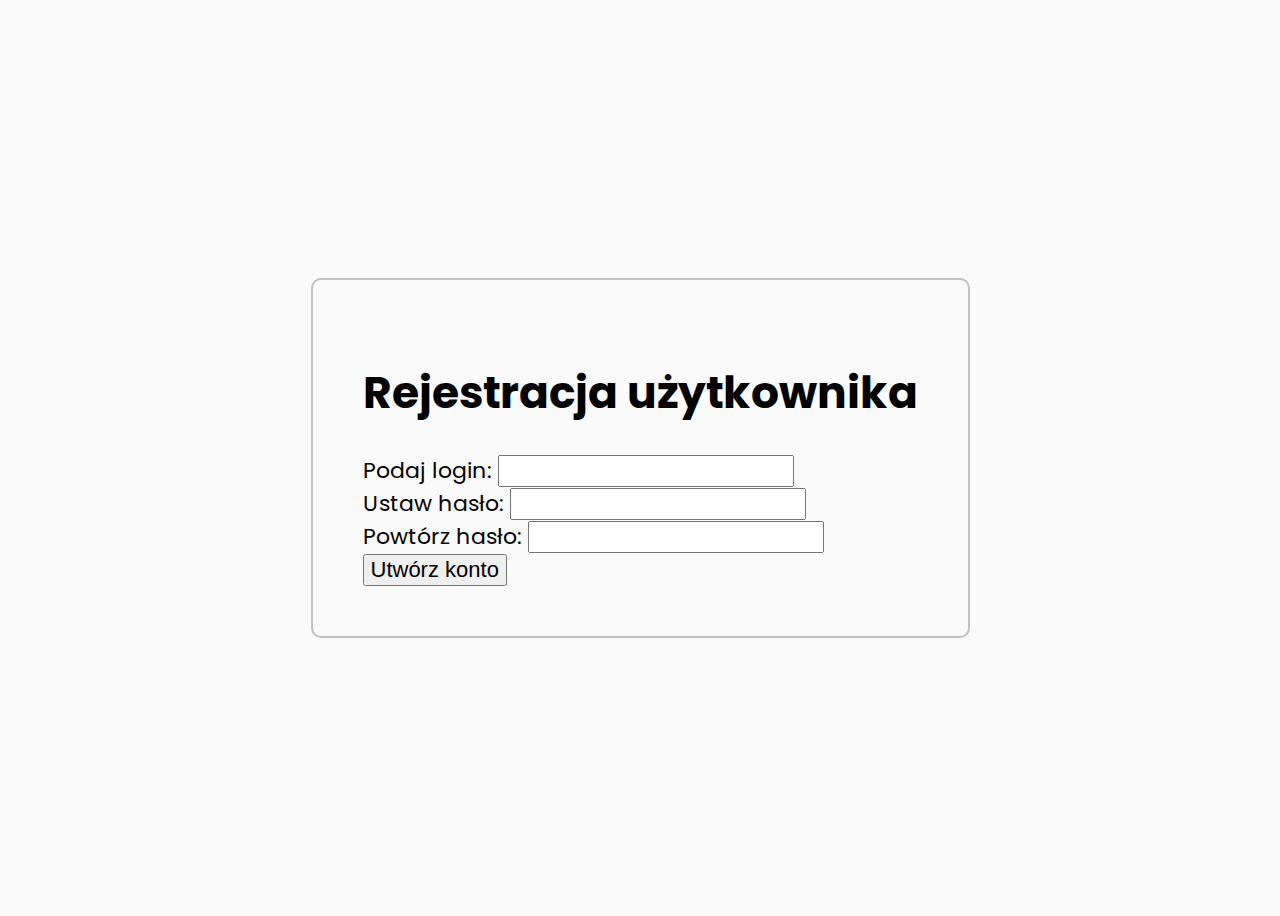
<file: Validator/valid.html>
<!DOCTYPE html>
<html lang="en">
    <head>
        <meta charset="UTF-8" />
        <meta http-equiv="X-UA-Compatible" content="IE=edge" />
        <meta name="viewport" content="width=device-width, initial-scale=1.0" />
        <title>Validator</title>
        <link rel="stylesheet" href="valid.css" />
    </head>
    <body>
        <div id="form-container">
            <h1>Rejestracja użytkownika</h1>
            <div id="error"></div>
            <form action="valid.html" method="post">
                <div>
                    <label for="login">Podaj login:</label>
                    <input id="login" type="text" />
                </div>
                <div>
                    <label for="password">Ustaw hasło:</label>
                    <input id="password" type="password" />
                </div>
                <div>
                    <label for="ndpassword">Powtórz hasło:</label>
                    <input id="ndpassword" type="password" />
                </div>
                <div><input type="submit" value="Utwórz konto" /></div>
            </form>
        </div>
    </body>
    <script src="valid.js"></script>
</html>
</file>
<file: Accordion/accordion.css>
body, p, h2, h1{
    margin: 0;
}
header{
    background-color: cornflowerblue;
    text-align: center;
    height: 60px;
}
ul{
    list-style: none;
}
li{
    height: 30px;
    overflow: hidden;
    background-color: burlywood;
    transition: all 1s ease-in-out;
}
li.full{
    height: 200px;
    background-color: cornflowerblue;
}
footer{
    /* margin: 50px 100px 10px 20px; góra, prawy, dół, lewy */
    padding: 50px;
    background-color: black;
    color: whitesmoke;
}
li p{
    margin: 10px;
    padding: 5px;
}
</file>
<file: Form/forms.css>
body {
    font-size: 24px;
}

h1 {
    font-size: 30px;
}

input[type="text"],
input[type="password"] {
    font-size: inherit;
}

input[type="submit"] {
    background-color: aquamarine;
}
</file>
<file: ProgressBar/progressbar.css>
header{
    top: 0;
    left: 0;
    position: fixed;
    width: 100%;
    height: 30px;
    padding: 10px;
    background-color: #f8f8f8;
}
main{
    margin-top: 50px;
}
.container{   
    background-color: black;
    width: 100%;
}
.pb{
    margin-top: 10px;
    margin-bottom: 10px;
    width: 0;
    height: 2px;
}
</file>
<file: RGB/rgb.css>
@import url("https://fonts.googleapis.com/css2?family=Poppins:wght@100;300;500;700&display=swap");
body {
    font-family: "Poppins", sans-serif;
    display: flex;
    justify-content: center;
    align-items: center;
    min-height: 100vh;
    flex-direction: column;
    background-color: #fafafa;
}
input[type="range"] {
    display: flex;
    justify-content: center;
    align-items: center;
    flex-direction: column;
    width: 300px;
}
.output {
    background-color: white;
    border: 1px solid black;
    width: 300px;
    height: 300px;
}
</file>
<file: RWD/rwd.css>
body {
  margin: 0;
  padding: 0;
}
main{
  height: calc(100vh - 40px);
}
div {
  box-sizing: border-box;
  /* margin: 10px;
  padding: 5px;
  height: 300px; */
  display: flex;
  flex-direction: row;
  flex-wrap: wrap;
  justify-content: flex-start;
  gap: 30px;
}
img{

  height: auto;
  width: 150px;
}
nav{
  display: flex;
  justify-content: space-around;
  flex-direction: row;
  gap: 1em;
  align-items: center;

  height: 100px;
  font-size: 30px;
  margin: 20px 0;
}
nav a{
  border: 2px blue solid;
  color: white;
  text-decoration: none;
  transition: 200ms ease-in-out;
}
nav a:hover{
  transform: translateY(-10px);
  color: black;
}
nav a:first-child{
  border-color: chartreuse;

}
nav a:nth-child(3){
  border-color: red;
}
nav a:last-child{
  border-color: wheat;
  order: -1;
}






footer{
  background-color: #f6f6f6;
  height: 40px;
  display: flex;
  justify-content: space-around;
}
footer a{
  color: black;
  text-decoration: none;
}

@media (min-width: 320px) {
  main {
    background-color: burlywood;
    padding: 10px;
  }

}

@media (min-width: 480px) {
  main {
    background-color: green;
  }
}

@media (min-width: 580px) {
  main {
    background-color: red;
  }
}
@media (min-width: 768px) {
  main {
    background-color: silver;
  }

}
@media (min-width: 990px) {
  main {
    background-color: blue;
    width: 850px;
    margin: 0 auto;
  }
}
@media (min-width: 1170px) {
  main {
    background-color: yellow;
    width: 1000px;
  }

}
@media (min-width: 1600px) {
  main {
    background-color: brown;
    width: 1500px;
  }
}
</file>
<file: Scrollowanie/scrolowanie.css>
:root{
    --link-color: white;
    --background-color: red;
}
header, footer{
    text-align: center;
    background-color: var(--background-color);
    font-size: 30px;
    padding: 50px 0;
    transition: all 200ms ease-in-out;
}
header.scroll{
    position: fixed;
    top: 0;
    left: 0;
    color: white;
    width: 100%;
    padding: 15px 0;

}
nav > a{
    text-decoration: none;
    color: var(--link-color);
    margin: 10px;
}
body{
    margin: 0;
    padding: 0;
}

main{
    width: 80%;
    margin: 0 auto;
}

#top{
    background-color: var(--background-color);
    color: white;
    padding: 10px;
    position: fixed;
    bottom: 10px;
    right: 50px;
    opacity: 0;
}
#top.show{
    opacity: .5;
}
</file>
<file: Validator/valid.css>
@import url("https://fonts.googleapis.com/css2?family=Poppins:wght@100;300;500;700&display=swap");
body {
    font-size: 22px;
    font-family: "Poppins", sans-serif;
    display: flex;
    justify-content: center;
    align-items: center;
    min-height: 100vh;
    flex-direction: column;
    background-color: #fafafa;
}
#form-container {
    padding: 50px;
    border: 2px solid silver;
    border-radius: 10px;
}
input {
    font-size: inherit;
}
</file>
